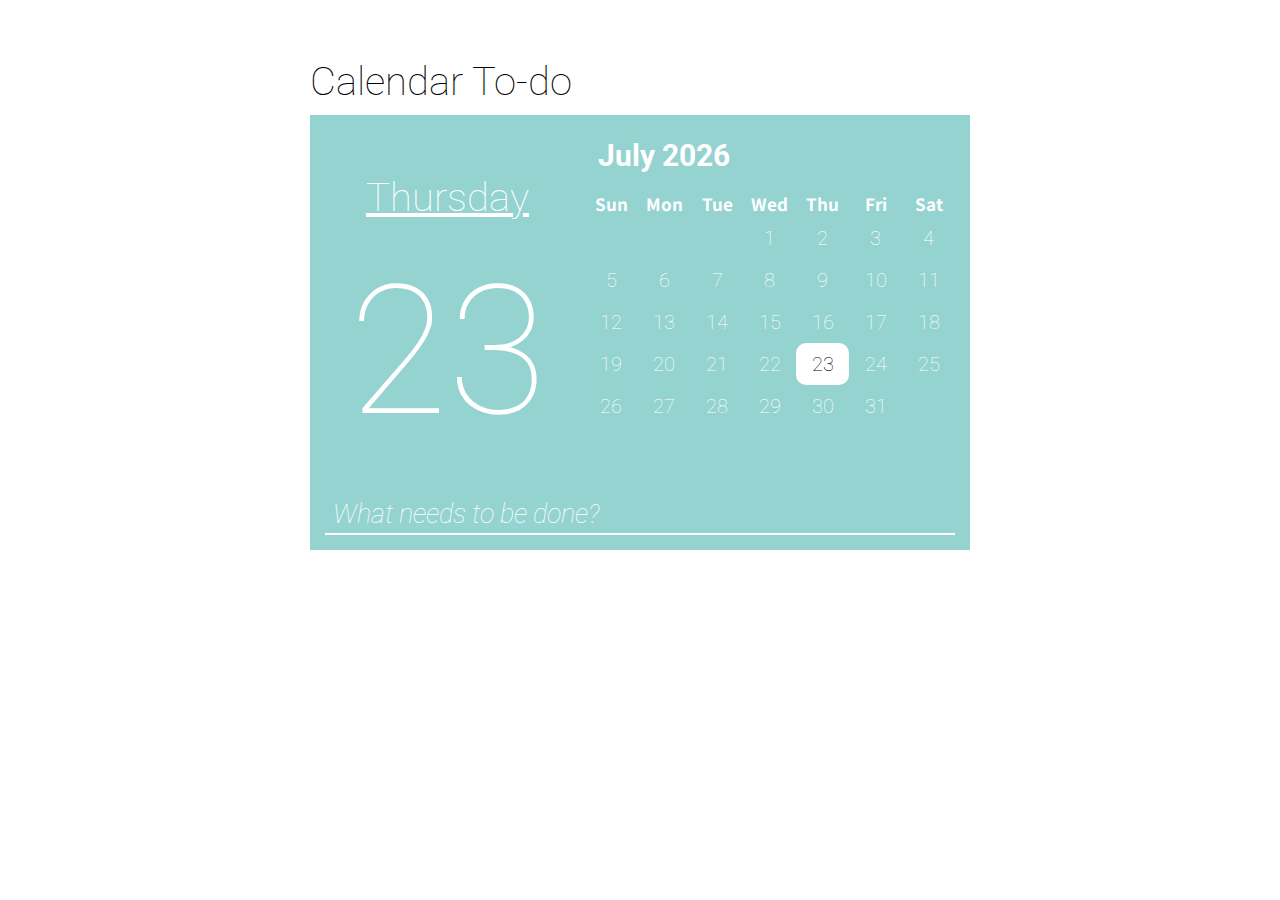
<file: calendar_todo/index.html>
<!doctype html>
<html lang="en">
<head>
  <meta charset="UTF-8">
  <meta name="viewport" content="width=device-width">
  <title>Prep | Calendar To-do</title>
  <link rel="stylesheet" href="index.css">
  <link rel="stylesheet" href="https://use.fontawesome.com/releases/v5.8.2/css/all.css"
    integrity="sha384-oS3vJWv+0UjzBfQzYUhtDYW+Pj2yciDJxpsK1OYPAYjqT085Qq/1cq5FLXAZQ7Ay" crossorigin="anonymous">
  <link href="https://fonts.googleapis.com/css?family=Noto+Sans+KR:300|Roboto:100,100i,400&display=swap&subset=korean"
    rel="stylesheet">
</head>
<body>
  <h1 class="title">Calendar To-do</h1>
  <section class="calendar-board">
    <section class="selected-date">
      <span class="sel-day"></span>
      <span class="sel-date"></span>
    </section>
    <section class="selected-month">
      <div class="calendar-header">
        <h3 class="header-text"></h3>
        <div class="header-btns">
          <i class="fas fa-chevron-left"></i>
          <i class="fas fa-chevron-right"></i>
        </div>
      </div>
      <table class="calendar-body">
        <thead class="calendar-days">
          <tr>
            <th>Sun</th>
            <th>Mon</th>
            <th>Tue</th>
            <th>Wed</th>
            <th>Thu</th>
            <th>Fri</th>
            <th>Sat</th>
          </tr>
        </thead>
        <tbody class="calendar-dates">
          <tr>
            <td></td>
            <td></td>
            <td></td>
            <td></td>
            <td></td>
            <td></td>
            <td></td>
          </tr>
          <tr>
            <td></td>
            <td></td>
            <td></td>
            <td></td>
            <td></td>
            <td></td>
            <td></td>
          </tr>
          <tr>
            <td></td>
            <td></td>
            <td></td>
            <td></td>
            <td></td>
            <td></td>
            <td></td>
          </tr>
          <tr>
            <td></td>
            <td></td>
            <td></td>
            <td></td>
            <td></td>
            <td></td>
            <td></td>
          </tr>
          <tr>
            <td></td>
            <td></td>
            <td></td>
            <td></td>
            <td></td>
            <td></td>
            <td></td>
          </tr>
          <tr>
            <td></td>
            <td></td>
            <td></td>
            <td></td>
            <td></td>
            <td></td>
            <td></td>
          </tr>
        </tbody>
      </table>
    </section>
  </section>
  <form class="todo-form">
    <input type="text" id="myInput" placeholder=" What needs to be done?">
  </form>
  <ul class="todo-list"></ul>
  <script src="index.js"></script>
</body>
</html>
</file>
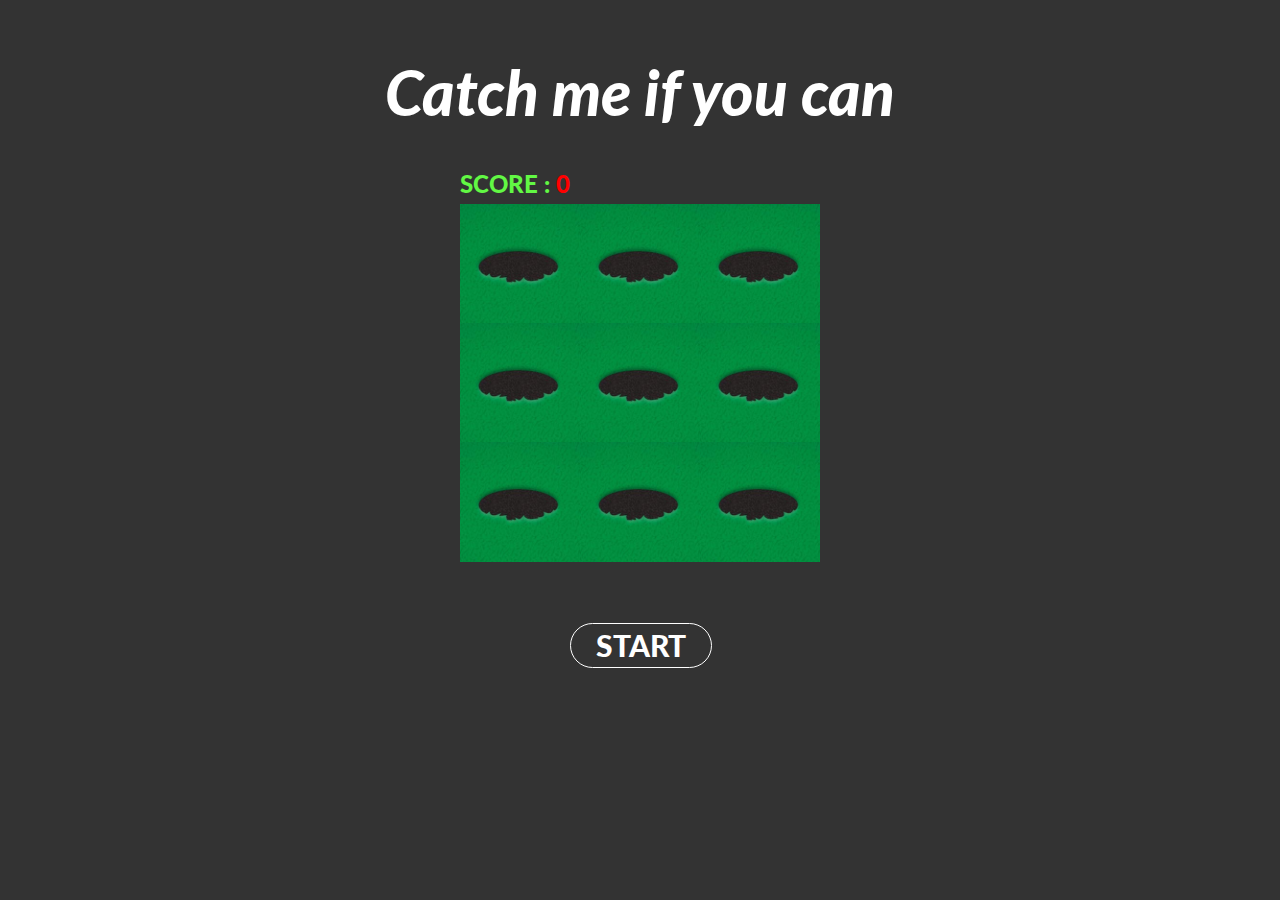
<file: whack_a_mole/index.html>
<!doctype html>
<html lang="en">
<head>
  <meta charset="UTF-8">
  <meta name="viewport" content="width=device-width">
  <title>Prep | Whack-a-Mole</title>
  <link rel="stylesheet" href="index.css">
  <link href="https://fonts.googleapis.com/css?family=Lato:400,900,900i" rel="stylesheet">
</head>
<body class="contents">
  <h1 class="title">Catch me if you can</h1>
  <div class="score-section">
    <span class="score__text">SCORE : </span>
    <span class="score__score">0</span>
  </div>
  <div class="hole-section">
    <div class="hole__holes">
      <div class="hole 1"></div><div class="hole 2"></div><div class="hole 3"></div>
      <div class="hole 4"></div><div class="hole 5"></div><div class="hole 6"></div>
      <div class="hole 7"></div><div class="hole 8"></div><div class="hole 9"></div>
    </div>
    <div class="hole__popup"></div>
  </div>
  <div class="btn-section">
    <div class="btn__btn start">START</div>
    <div class="btn__btn retry hide">RETRY</div>
  </div> 
  <script src="index.js"></script>
</body>
</html>
</file>
<file: calendar_todo/index.css>
html, body {
  box-sizing: border-box;
  background-color: #FFFFFF;
  font-family: 'Roboto', sans-serif;
  display: flex;
  flex-direction: column;
  align-items: center;
}

*, *:before, *:after {
  box-sizing: inherit;
}

/* page title */
.title {
  width: 660px;
  font-weight: 100;
  font-size: 40px;
  margin-top: 50px;
  margin-bottom: 10px;
}

/* calendar board */
.calendar-board {
  width: 660px;
  height: 365px;
  background-color: #94d3cf;
  color: white;
  font-weight: 100;
  display: flex;
  justify-content: flex-start;
}

/* selected day area */
.selected-date {
  width: 260px;
  padding-left: 15px;
  display: flex;
  flex-direction: column;
  justify-content: flex-start;
  align-items: center;
  text-align: center;
}

.sel-day {
  height: 108px;
  line-height: 165px;
  font-size: 40px;
  text-decoration: underline;
}

.sel-date {
  height: 257px;
  line-height: 257px;
  font-size: 180px;
}

/* selected month area */
.selected-month {
  width: 400px;
  padding: 0 15px;
  display: flex;
  flex-direction: column;
  justify-content: flex-start;
}

.calendar-header {
  height: 50px;
  display: flex;
  align-items: center;
  justify-content: space-between;
  margin-top: 15px;
  margin-bottom: 10px;
}

.header-text {
  font-size: 30px;
  padding-left: 13px;
}

.header-btns i {
  font-size: 22px;
  padding-right: 13px;
  cursor: pointer;
}

.fa-chevron-left {
  margin-right: 25px;
}

.calendar-body {
  table-layout: fixed;
  width: 100%;
  border-collapse: collapse;
  font: 100 20px 'Roboto', sans-serif;
  text-align: center;
}

.calendar-days {
  font: 17px 'Noto Sans KR', sans-serif;
  font-size: 17px;
}

.calendar-dates {
  line-height: 2;
  cursor: pointer;
}

/* click mark */
.clicked {
  background-color: white;
  color: black;
  border-radius: 10px;
}

/* todo input area */
.todo-form {
  background-color: #94d3cf;
  width: 100%;
  padding: 15px;
}

.todo-form input {
  width: 100%;
  height: 40px;
  background-color: #94d3cf;
  border: none;
  border-bottom: 2px solid white;
  font: 20px 'Noto Sans KR', sans-serif;
  color: white;
}

input::placeholder {
  font: italic 100 27px 'Roboto', sans-serif;
  color: white;
}

textarea:focus,
input:focus {
  outline: none;
}

.todo-list {
  width: 100%;
  margin: 0;
  padding: 0;
  background-color: #f2f2f2;
  font: 18px 'Noto Sans KR', sans-serif; 
}

.todo-list li {
  position: relative;
  height: 50px;
  padding: 10px 0 10px 50px;
  list-style: none;
  vertical-align: middle;
  cursor: pointer;
}

.hide {
  display: none;
}

/* todo list - close button */
.delete {
  position: absolute;
  font-size: 30px;
  right: 0;
  top: 0;
  padding-right: 17px;
  cursor: pointer;
}

/* todo list - check */
.checked {
  background: #9c9c9c;
  color: white;
  text-decoration: line-through;
}

.checked::before {
  content: '';
  position: absolute;
  border-color: #ffffff;
  border-style: solid;
  border-width: 0 2px 2px 0;
  top: 12px;
  left: 20px;
  transform: rotate(45deg);
  height: 20px;
  width: 10px;
}
</file>
<file: whack_a_mole/index.css>
html {
  background-color: #333333;
  font-family: 'Lato', sans-serif;
}

*, *:before, *:after {
  box-sizing: inherit;
}

.contents {
  display: flex;
  flex-direction: column;
  align-items: center;
  margin-top: 25px;
}

.contents .title {
  font-size: 62px;
  font-weight: 900;
  font-style: italic;
  text-align: center;
  color: #ffffff;
  margin: 30px auto;
}

.score-section {
  width: 360px;
  font-size: 24px;
  font-weight: 900;
  text-align: left;
  margin: 10px 0 10px 0;
}

.score__text {
  color: #62f844;
}

.score__score {
  color: red;
}

.hole-section {
  position: relative;
  width: 360px;
  height: 360px;
  margin: 0 auto;
}

.hole__holes {
  width: 360px;
  height: 360px;
  position: absolute;
}

.hole {
  width: 120px;
  height: 120px;
  background-image: url("img/hole.jpg");
  background-size: cover;
  display: inline-block;
  margin-top: -4px;
  transition: all 0.3s;
  top: 100%;
}

.hole.mole {
  background-image: url("img/mole.jpg");
  top: 0;
  cursor: pointer;
}

.hole__popup {
  width: 360px;
  height: 360px;
  margin-top: -4px;
  display: none;
  flex-direction: column;
  justify-content: center;
  align-items: center;
  background-color: #333333;
  border: 3px solid white;
  text-align: center;
  color: #62f844;
  font-size: 40px;
  font-weight: 900;
  position: absolute;
}

.showing {
  display: flex;
}

.btn-section {
  width: 140px;
  height: 40px;
  position: relative;
  margin: 25px auto;
}

.btn__btn {
  width: 140px;
  height: 40px;
  color: white;
  font-size: 30px;
  font-weight: 900;
  text-align: center;
  padding-top: 3px;
  background-color: #333333;
  border: 1.5px solid white;
  border-radius: 35px;
  margin-top: 30px;
  position: absolute;
  cursor: pointer;
}

.hide {
  display: none;
}
</file>
